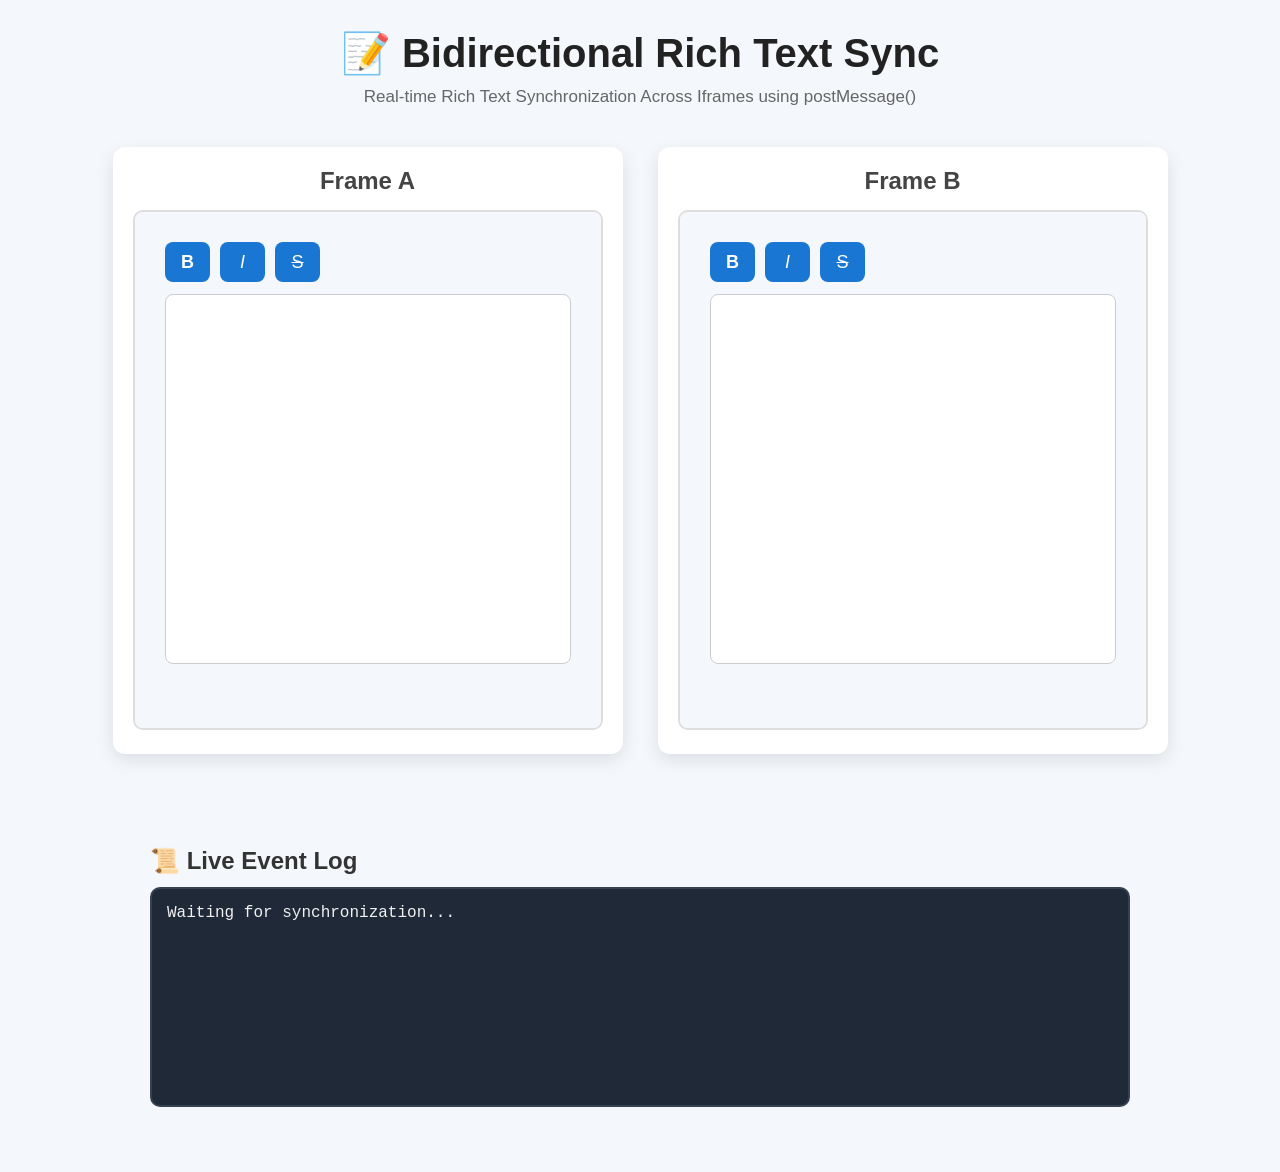
<file: index.html>
<!DOCTYPE html>
<html lang="en">

<head>
    <meta charset="UTF-8">
    <meta name="viewport" content="width=device-width, initial-scale=1.0">
    <title>Bidirectional Rich Text Sync</title>

    <link rel="stylesheet" href="style.css">
</head>

<body>

    <div class="header">
        <h1>📝 Bidirectional Rich Text Sync</h1>
        <p>Real-time Rich Text Synchronization Across Iframes using postMessage()</p>
    </div>

    <div class="container">

        <div class="editor-box">

            <h2>Frame A</h2>

            <iframe
                id="frame1"
                src="frame.html">
            </iframe>

        </div>

        <div class="editor-box">

            <h2>Frame B</h2>

            <iframe
                id="frame2"
                src="frame.html">
            </iframe>

        </div>

    </div>
    <div id="syncStatus" class="sync-status">
    ● Synced
</div>

    <div class="log-container">

        <h2>📜 Live Event Log</h2>

        <div id="log">

            Waiting for synchronization...

        </div>

    </div>

    <script src="host.js"></script>

</body>

</html>
</file>
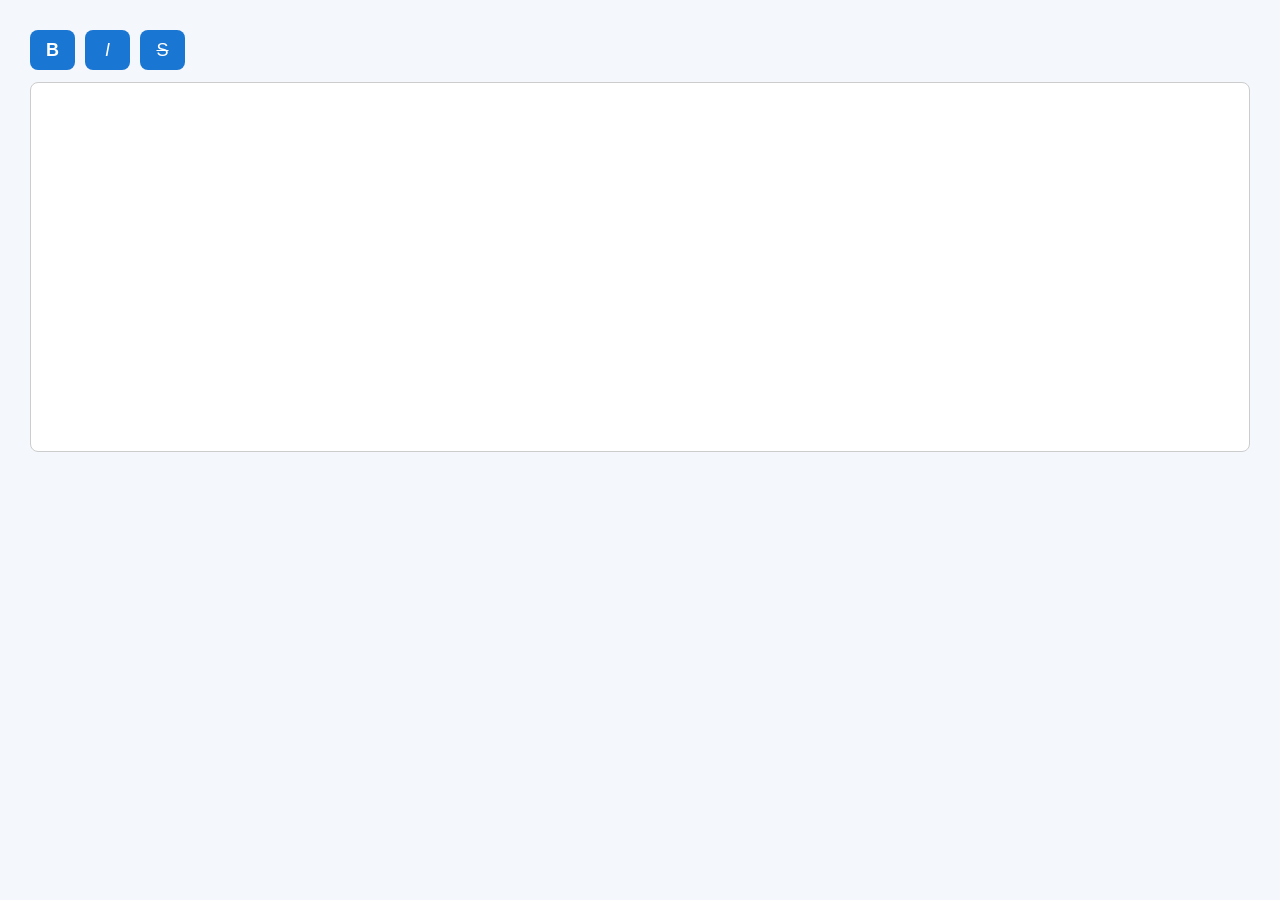
<file: frame.html>
<!DOCTYPE html>
<html lang="en">

<head>
    <meta charset="UTF-8">
    <link rel="stylesheet" href="style.css">
</head>

<body>

<div class="toolbar">

    <button id="bold"><b>B</b></button>

    <button id="italic"><i>I</i></button>

    <button id="strike"><s>S</s></button>

</div>

<div
    id="editor"
    contenteditable="true"
    data-placeholder="Type something here...">
</div>

<script src="frame.js"></script>

</body>

</html>
</file>
<file: style.css>
*{
    margin:0;
    padding:0;
    box-sizing:border-box;
}

body{
    font-family:Arial, Helvetica, sans-serif;
    background:#f4f7fb;
    padding:30px;
    color:#333;
}

.header{
    text-align:center;
    margin-bottom:40px;
}

.header h1{
    font-size:40px;
    color:#222;
    margin-bottom:10px;
}

.header p{
    color:#666;
    font-size:17px;
}

.container{
    display:flex;
    justify-content:center;
    gap:35px;
    flex-wrap:wrap;
}

.editor-box{
    background:white;
    padding:20px;
    border-radius:12px;
    box-shadow:0 6px 18px rgba(0,0,0,.1);
}

.editor-box h2{
    text-align:center;
    margin-bottom:15px;
    color:#444;
}

iframe{
    width:470px;
    height:520px;
    border:2px solid #ddd;
    border-radius:10px;
    background:white;
}

.toolbar{
    display:flex;
    gap:10px;
    margin-bottom:12px;
}

button{
    width:45px;
    height:40px;
    border:none;
    border-radius:8px;
    background:#1976d2;
    color:white;
    font-size:18px;
    cursor:pointer;
    transition:.3s;
}

button:hover{
    background:#0d47a1;
}

button.active{
    background:#2e7d32;
}
#editor{
    width:100%;
    min-height:370px;
    border:1px solid #ccc;
    border-radius:8px;
    padding:15px;
    background:white;
    overflow:auto;
    outline:none;
    font-size:16px;
    line-height:1.6;
    word-wrap:break-word;
}

#editor:empty::before{
    content:attr(data-placeholder);
    color:#999;
    pointer-events:none;
}
.log-container{
    width:980px;
    margin:35px auto;
}

.log-container h2{
    margin-bottom:12px;
}

#log{
    height:220px;
    overflow-y:auto;
    background:#1f2937;
    color:#f1f1f1;
    border-radius:10px;
    padding:15px;
    font-family:Consolas, monospace;
    border:2px solid #374151;
}

.log-item{
    padding:8px;
    border-bottom:1px solid #444;
}

.log-item:last-child{
    border-bottom:none;
}

@media(max-width:1000px){

.container{
    flex-direction:column;
    align-items:center;
}

iframe{
    width:100%;
    max-width:470px;
}

.log-container{
    width:100%;
}

}
.sync-status{

    width:170px;

    margin:20px auto;

    text-align:center;

    padding:10px;

    background:#28a745;

    color:white;

    border-radius:25px;

    font-weight:bold;

    opacity:0;

    transition:.4s;

}

.sync-status.show{

    opacity:1;

}
</file>
